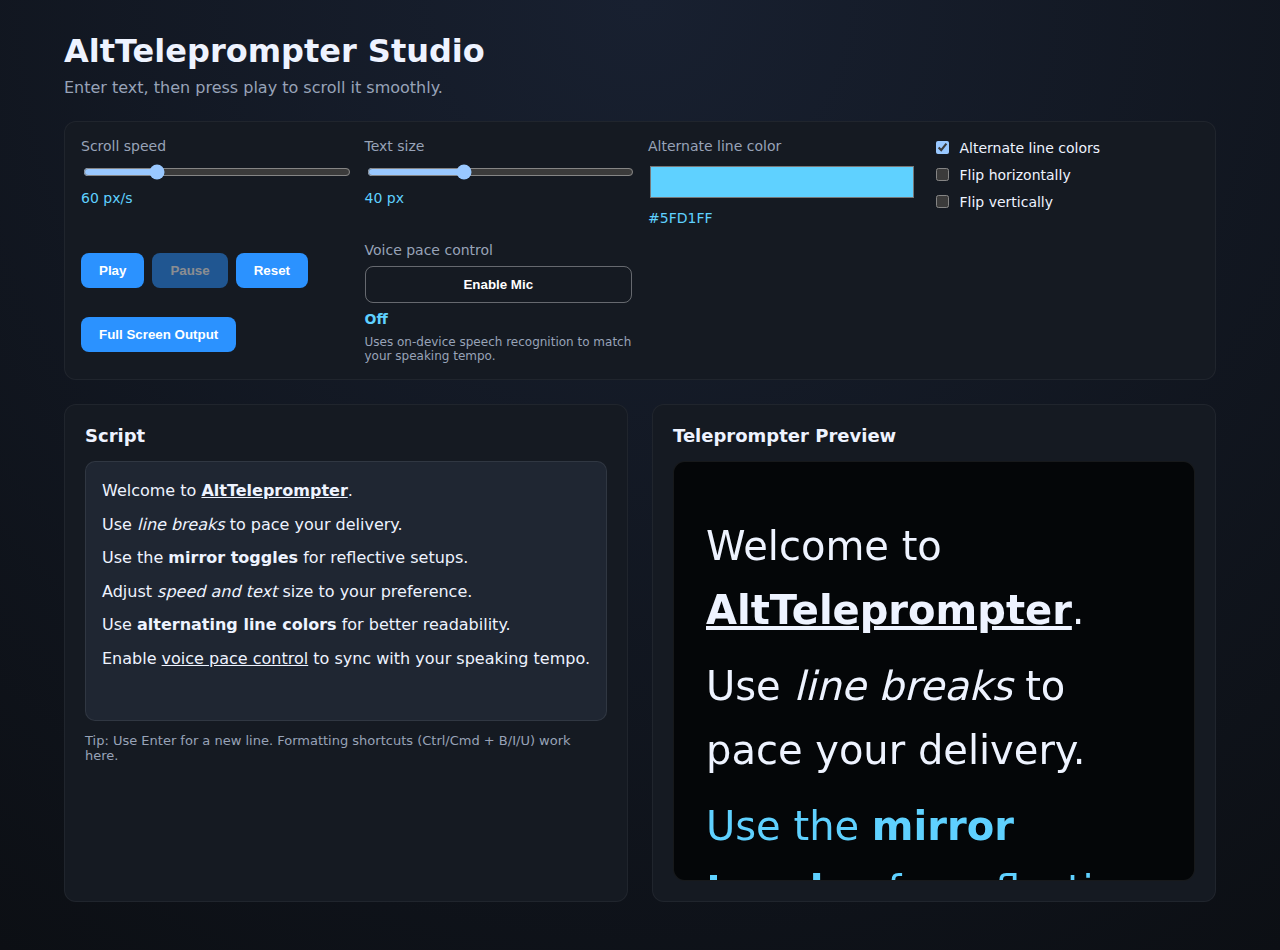
<file: index.html>
<!DOCTYPE html>
<html lang="en">
<head>
  <meta charset="UTF-8" />
  <meta name="viewport" content="width=device-width, initial-scale=1.0" />
  <title>AltTeleprompter</title>
  <link rel="stylesheet" href="styles.css" />
</head>
<body>
  <div class="app">
    <header>
      <h1>AltTeleprompter Studio</h1>
      <p>Enter text, then press play to scroll it smoothly.</p>
    </header>

    <section class="controls">
      <div class="control-group">
        <label for="speed">Scroll speed</label>
        <input id="speed" type="range" min="10" max="200" value="60" />
        <span id="speedValue">60 px/s</span>
      </div>
      <div class="control-group">
        <label for="fontSize">Text size</label>
        <input id="fontSize" type="range" min="18" max="80" value="40" />
        <span id="fontSizeValue">40 px</span>
      </div>
      <div class="control-group">
        <label for="alternateColor">Alternate line color</label>
        <input id="alternateColor" type="color" value="#5fd1ff" />
        <span id="alternateColorValue">#5FD1FF</span>
      </div>
      <div class="control-group toggles">
        <label><input id="alternateLines" type="checkbox" checked /> Alternate line colors</label>
        <label><input id="flipHorizontal" type="checkbox" /> Flip horizontally</label>
        <label><input id="flipVertical" type="checkbox" /> Flip vertically</label>
      </div>
      <div class="control-group buttons">
        <button id="playButton" type="button">Play</button>
        <button id="pauseButton" type="button" disabled>Pause</button>
        <button id="resetButton" type="button">Reset</button>
        <button
          id="openOutputButton"
          type="button"
          aria-controls="outputOverlay"
          aria-expanded="false"
        >
          Full Screen Output
        </button>
      </div>
      <div class="control-group voice-group">
        <label for="voiceToggleButton">Voice pace control</label>
        <button id="voiceToggleButton" type="button" class="secondary">
          Enable Mic
        </button>
        <span id="voiceStatus" class="voice-status off">Off</span>
        <p class="voice-hint">
          Uses on-device speech recognition to match your speaking tempo.
        </p>
      </div>
    </section>

    <section class="editor">
      <div class="editor-pane">
        <h2>Script</h2>
        <div
          id="scriptInput"
          class="script-input"
          contenteditable="true"
          spellcheck="true"
        >
          <div>Welcome to <strong class="underline">AltTeleprompter</strong>.</div>
          
          <div>Use <em>line breaks</em> to pace your delivery.</div>
          <div>Use the <strong>mirror toggles</strong> for reflective setups.</div>
          <div>Adjust <em>speed and text</em> size to your preference.</div>
          <div>Use <strong>alternating line colors</strong> for better readability.</div>
          <div>Enable <span class="underline">voice pace control</span> to sync with your speaking tempo.</div>
        </div>
        <p class="hint">Tip: Use Enter for a new line. Formatting shortcuts (Ctrl/Cmd + B/I/U) work here.</p>
      </div>
      <div class="preview-pane">
        <h2>Teleprompter Preview</h2>
        <div id="teleprompter" class="teleprompter">
          <div id="teleprompterContent" class="teleprompter-content"></div>
        </div>
      </div>
    </section>
  </div>

  <div id="outputOverlay" class="output-overlay" hidden>
    <div class="output-controls">
      <div class="output-controls-group">
        <button id="outputPlayButton" type="button">Play</button>
        <button id="outputPauseButton" type="button" disabled>Pause</button>
        <button id="outputResetButton" type="button">Reset</button>
      </div>
      <div class="output-controls-group">
        <label for="outputSpeed">Speed</label>
        <input id="outputSpeed" type="range" min="10" max="200" value="60" />
        <span id="outputSpeedValue">60 px/s</span>
      </div>
      <div class="output-controls-group">
        <label for="outputFontSize">Size</label>
        <input id="outputFontSize" type="range" min="18" max="80" value="40" />
        <span id="outputFontSizeValue">40 px</span>
      </div>
      <div class="output-controls-group">
        <button id="outputVoiceToggleButton" type="button" class="secondary" aria-label="Voice pace control">
          Enable Mic
        </button>
        <span id="outputVoiceStatus" class="voice-status off">Off</span>
      </div>
      <button id="closeOutputButton" class="output-close" type="button">
        Back to Options
      </button>
    </div>
    <div id="outputTeleprompter" class="teleprompter output-teleprompter">
      <div id="outputTeleprompterContent" class="teleprompter-content"></div>
    </div>
  </div>

  <script src="script.js"></script>
</body>
</html>
</file>
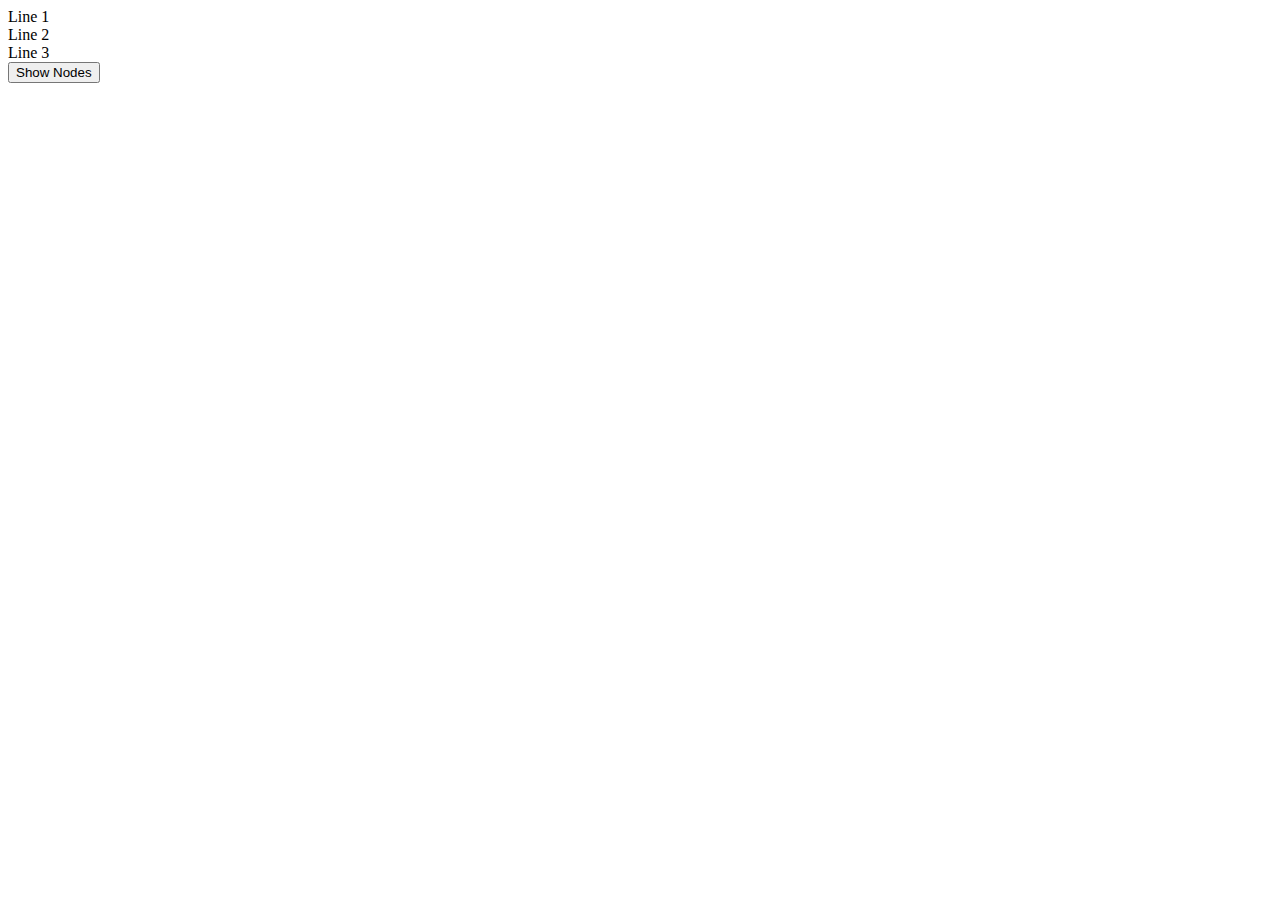
<file: test.html>
<!DOCTYPE html>
<html>
<head>
    <title>Test</title>
</head>
<body>
    <div id="test" contenteditable="true">
        <div>Line 1</div>
        <div>Line 2</div>
        <div>Line 3</div>
    </div>
    <button onclick="showNodes()">Show Nodes</button>
    <pre id="output"></pre>
    <script>
        function showNodes() {
            const test = document.getElementById('test');
            const output = document.getElementById('output');
            let result = '';
            Array.from(test.childNodes).forEach((node, i) => {
                result += `Node ${i}: ${node.nodeType} (${node.nodeName}) - "${node.textContent?.substring(0, 50)}"\n`;
            });
            output.textContent = result;
        }
    </script>
</body>
</html>
</file>
<file: styles.css>
:root {
  color-scheme: dark;
  font-family: "Inter", "Segoe UI", system-ui, sans-serif;
  --bg: #0c0f14;
  --panel: #151a22;
  --panel-alt: #1f2632;
  --text: #eef3ff;
  --muted: #98a3b8;
  --accent: #5fd1ff;
  --accent-strong: #2b92ff;
  --line-alt: rgba(95, 209, 255, 0.3);
  --font-size: 40px;
}

* {
  box-sizing: border-box;
}

body {
  margin: 0;
  background: radial-gradient(circle at top, #182030, var(--bg));
  color: var(--text);
}

body.output-open {
  overflow: hidden;
}

.app {
  max-width: 1200px;
  margin: 0 auto;
  padding: 32px 24px 48px;
}

header {
  margin-bottom: 24px;
}

header h1 {
  margin: 0 0 8px;
  font-size: 32px;
}

header p {
  margin: 0;
  color: var(--muted);
}

.controls {
  display: grid;
  grid-template-columns: repeat(auto-fit, minmax(220px, 1fr));
  gap: 16px;
  background: var(--panel);
  padding: 16px;
  border-radius: 12px;
  border: 1px solid rgba(255, 255, 255, 0.05);
}

.control-group {
  display: flex;
  flex-direction: column;
  gap: 8px;
}

.control-group label {
  font-size: 14px;
  color: var(--muted);
}

.control-group span {
  font-size: 14px;
  color: var(--accent);
}

.control-group .voice-hint {
  margin: 0;
  font-size: 12px;
  color: var(--muted);
}

.control-group input[type="range"] {
  width: 100%;
}

.control-group input[type="color"] {
  width: 100%;
  height: 40px;
  border: none;
  border-radius: 8px;
  background: transparent;
  cursor: pointer;
  padding: 0;
}

.toggles label {
  display: flex;
  align-items: center;
  gap: 8px;
  font-size: 14px;
  color: var(--text);
}
.underline {
  text-decoration: underline;
}

.buttons {
  flex-direction: row;
  flex-wrap: wrap;
  align-items: center;
}

button {
  border: none;
  border-radius: 8px;
  padding: 10px 18px;
  font-weight: 600;
  background: var(--accent-strong);
  color: #fff;
  cursor: pointer;
  transition: transform 0.2s ease, opacity 0.2s ease;
}

button.secondary {
  background: transparent;
  border: 1px solid rgba(255, 255, 255, 0.35);
}

button:disabled {
  opacity: 0.5;
  cursor: not-allowed;
}

button:hover:not(:disabled) {
  transform: translateY(-1px);
}

.editor {
  margin-top: 24px;
  display: grid;
  gap: 24px;
  grid-template-columns: repeat(auto-fit, minmax(320px, 1fr));
}

.editor-pane,
.preview-pane {
  background: var(--panel);
  padding: 20px;
  border-radius: 12px;
  border: 1px solid rgba(255, 255, 255, 0.05);
}

.editor-pane h2,
.preview-pane h2 {
  margin-top: 0;
  font-size: 18px;
}

.script-input {
  background: var(--panel-alt);
  padding: 16px;
  min-height: 260px;
  border-radius: 10px;
  border: 1px solid rgba(255, 255, 255, 0.08);
  outline: none;
  line-height: 1.6;
}

.script-input:focus {
  border-color: var(--accent);
  box-shadow: 0 0 0 2px rgba(95, 209, 255, 0.2);
}

.script-input div {
  margin-bottom: 8px;
}

.hint {
  margin-top: 12px;
  color: var(--muted);
  font-size: 13px;
}

.teleprompter {
  position: relative;
  height: 420px;
  background: #040608;
  border-radius: 12px;
  overflow: hidden;
  border: 1px solid rgba(255, 255, 255, 0.08);
  display: flex;
  align-items: flex-start;
  justify-content: center;
}

.teleprompter-content {
  width: 100%;
  padding: 40px 32px;
  font-size: var(--font-size);
  line-height: 1.6;
  transform: translateY(var(--scroll-offset, 0px));
  will-change: transform;
}

.teleprompter-content .line {
  margin-bottom: 12px;
  color: var(--text);
}

.teleprompter-content .line * {
  color: inherit;
}

.teleprompter-content.alternate .line:nth-child(even) {
  color: var(--line-alt);
}

.teleprompter-content.alternate .line:nth-child(even) * {
  color: inherit;
}

.teleprompter.flip-horizontal .teleprompter-content {
  transform: scaleX(-1) translateY(var(--scroll-offset, 0px));
}

.teleprompter.flip-vertical .teleprompter-content {
  transform: scaleY(-1) translateY(var(--scroll-offset, 0px));
}

.teleprompter.flip-horizontal.flip-vertical .teleprompter-content {
  transform: scale(-1) translateY(var(--scroll-offset, 0px));
}

.output-overlay {
  position: fixed;
  inset: 0;
  background: #040608;
  display: flex;
  flex-direction: column;
  z-index: 20;
}

.output-overlay[hidden] {
  display: none;
}

.output-controls {
  display: flex;
  flex-wrap: wrap;
  align-items: center;
  gap: 16px;
  padding: 16px 24px;
  background: rgba(21, 26, 34, 0.95);
  border-bottom: 1px solid rgba(255, 255, 255, 0.08);
}

.output-controls-group {
  display: flex;
  align-items: center;
  gap: 12px;
  color: var(--text);
}

.output-controls-group label {
  font-size: 14px;
  color: var(--muted);
}

.output-controls-group span {
  font-size: 13px;
  color: var(--accent);
}

.voice-status {
  font-weight: 600;
  color: var(--muted);
}

.voice-status.on {
  color: #63f2a4;
}

.voice-status.error {
  color: #ff6b6b;
}

.output-controls-group input[type="range"] {
  width: 160px;
}

.output-close {
  margin-left: auto;
  background: transparent;
  border: 1px solid rgba(255, 255, 255, 0.35);
}

.output-teleprompter {
  flex: 1;
  height: auto;
  border-radius: 0;
  border: none;
  user-select: none;
  -webkit-user-select: none;
  -moz-user-select: none;
  cursor: grab;
}

.output-teleprompter.dragging {
  cursor: grabbing;
}

.output-teleprompter .teleprompter-content {
  padding: 80px 72px;
}

@media (max-width: 900px) {
  .controls {
    grid-template-columns: 1fr;
  }
  .buttons {
    justify-content: flex-start;
  }
  .output-controls {
    flex-direction: column;
    align-items: flex-start;
  }
  .output-close {
    margin-left: 0;
  }
}
</file>
